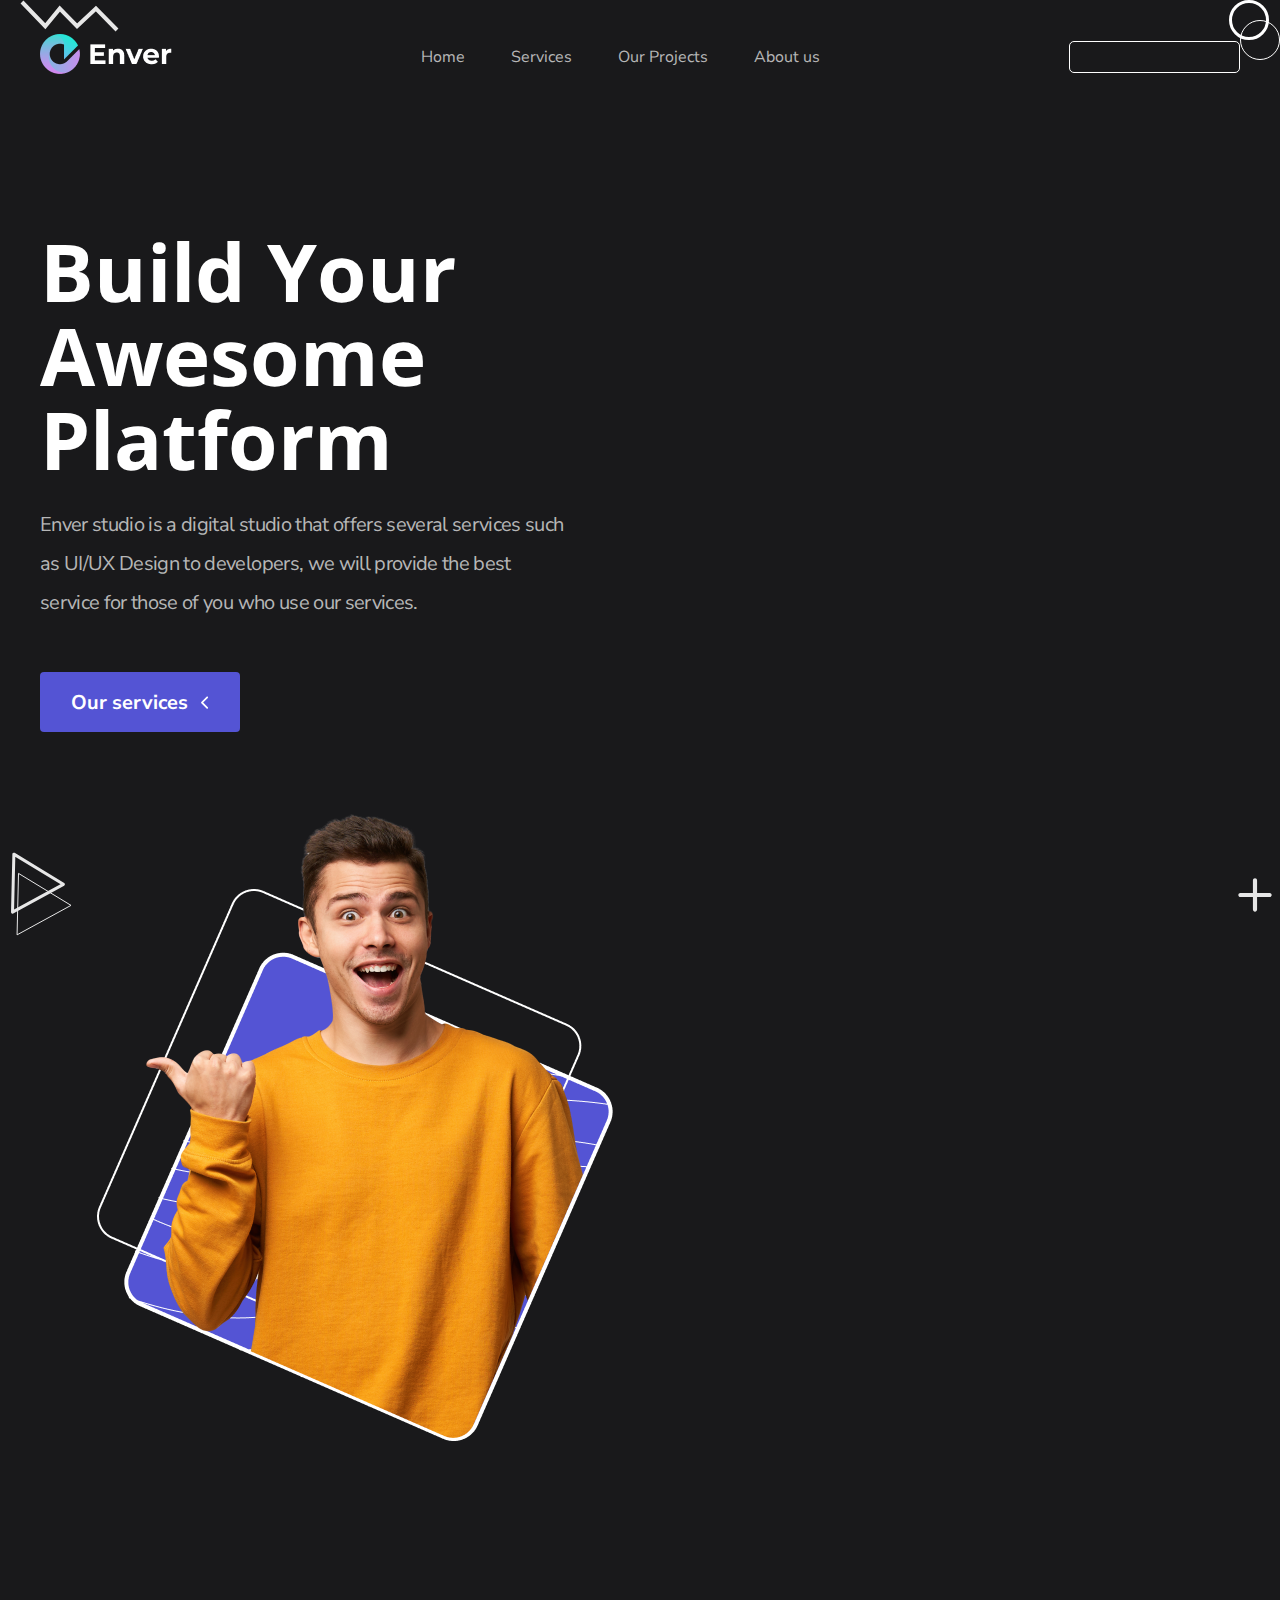
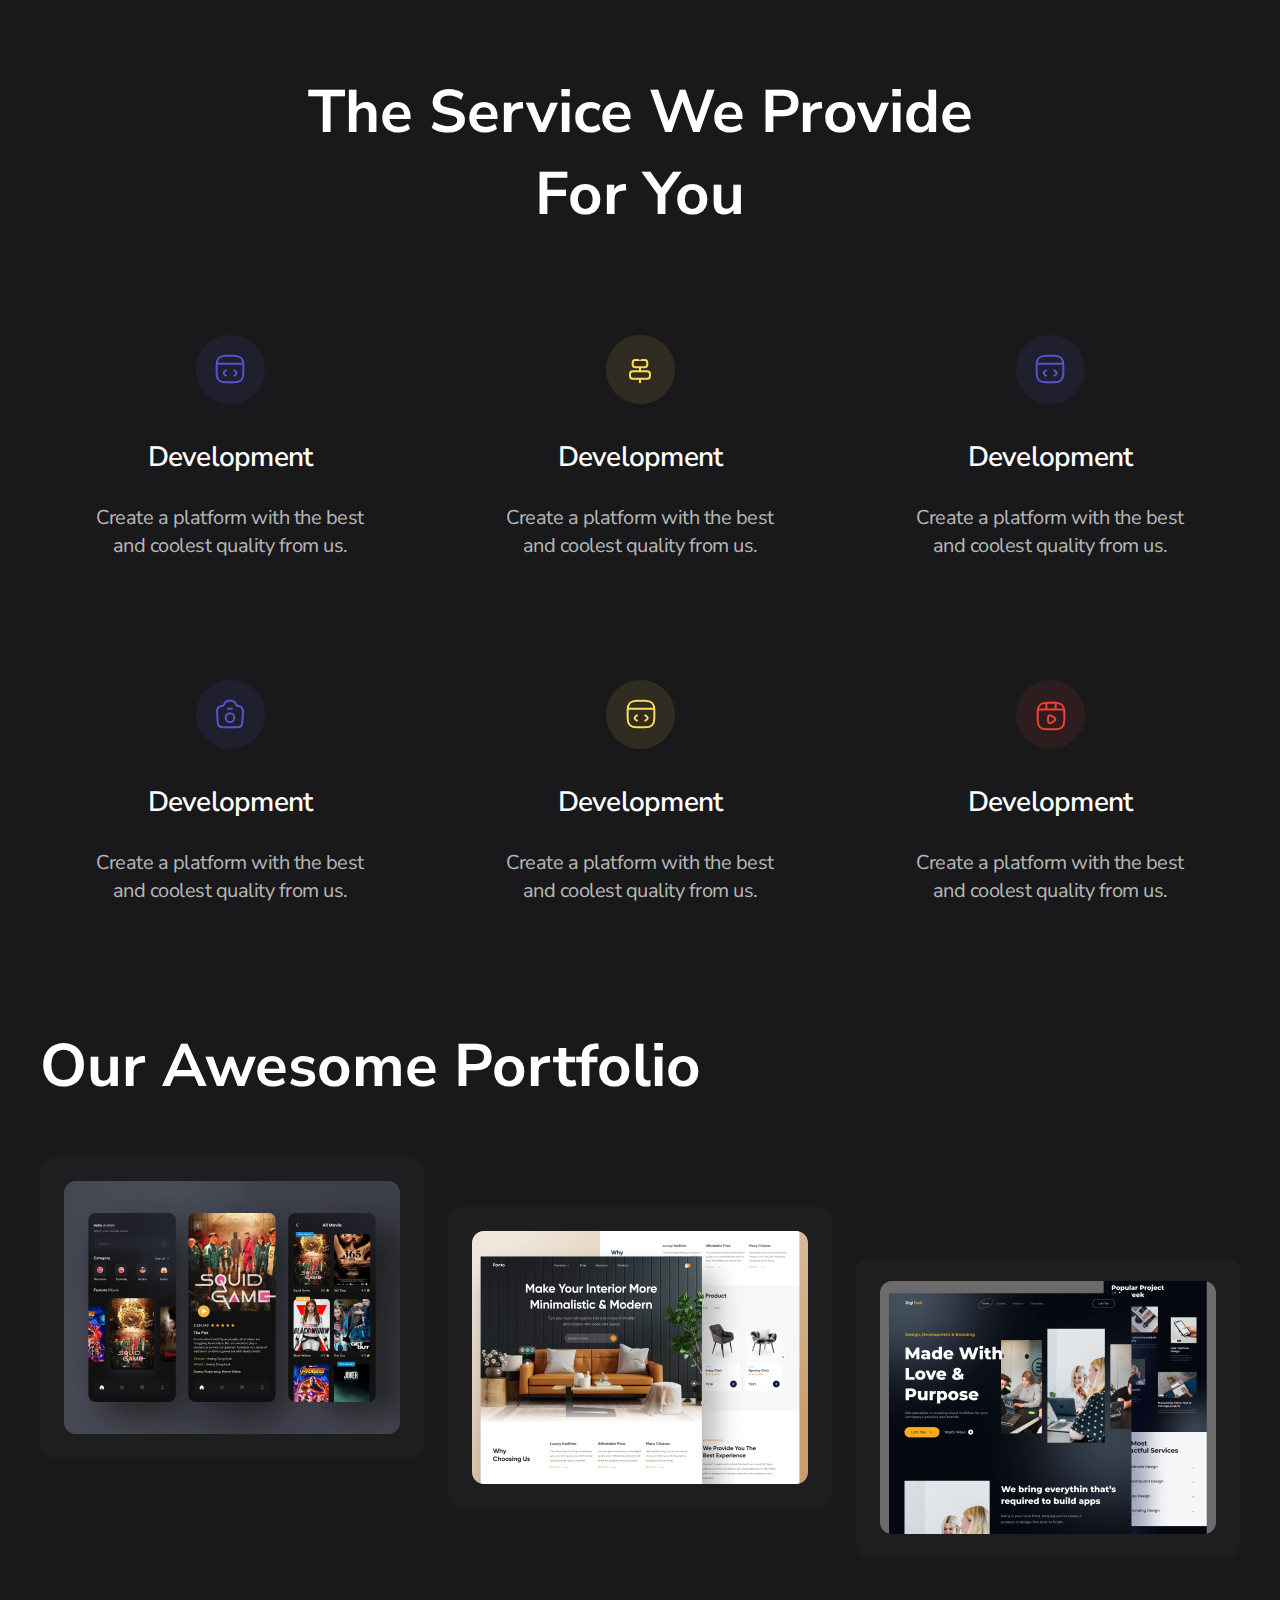
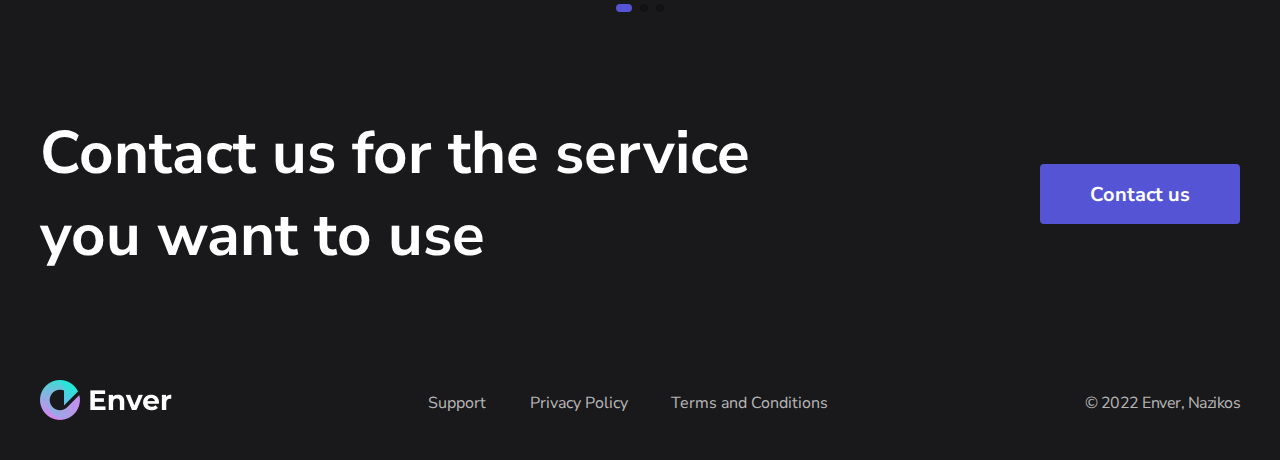
<file: index.html>
<!DOCTYPE html>
<html lang="en">
<head>
    <meta charset="UTF-8">
    <meta http-equiv="X-UA-Compatible" content="IE=edge" />
    <meta name="viewport" content="width=device-width, initial-scale=1.0" />
    <link rel="stylesheet" href="../css/variabbles.css"/>
    <link rel="stylesheet" href="../css/style.css"/>
    <title>Enver</title>
</head>
<body>
    <header>
        <div class="container">
            <nav class="navbar">
                <div class="logo">
                    <img src="../images/logo.png" alt="logo"/>
                </div>
                <ul class="navigation">
                    <li class="navigation__item">
                        <a href="#">Home</a>
                    </li>
                    <li class="navigation__item">
                        <a href="#">Services</a>
                    </li>
                    <li class="navigation__item">
                        <a href="#">Our Projects</a>
                    </li>
                    <li class="navigation__item">
                        <a href="#">About us</a>
                    </li> 
                </ul>
                <div class="search">
                    <input type="text" />
                </div>
            </nav>
        </div>
    </header>
    
   <section class="hero">
      <div class="container">
          <div class="wrapper">
              <div class="wrapper__left">
                  <h1>Build Your Awesome Platform</h1>
					<p>
							Enver studio is a digital studio that offers several services such
							as UI/UX Design to developers, we will provide the best service
							for those of you who use our services.
						</p>
                        <button class="action-btn">
                            Our services <img src="../images/arrow-left.svg" alt="Arrow icon" />
                        </button>
                    <div class="wrapper_right">
                        <img src="../images/header-image.png" alt="Header img" />
                        <img
                        class="right__icons"
                        id="vector-1"
                        src="../images/vector-1.svg"
                        alt=""
                        />
                        <img
                        class="right__icons"
                        id="vector-2"
                        src="../images/vector-2.svg"
                        alt=""
                        />
                        <img
                        class="right__icons"
                        id="vector-3"
                        src="../images/vector-3.svg"
                        alt=""
                        />
                        <img
                        class="right__icons"
                        id="vector-4"
                        src="../images/vector-4.svg"
                        alt=""
                        /> 
					</div>
				</div>
			</div>
		</section>

        <section class="services">
			<div class="container">
				<h2 class="section-title">The Service We Provide For You</h2>
				<div class="services-list">
					<div class="services-list__item">
						<img src="../images/development.svg" alt="" />
						<p class="item__title">Development</p>
						<p class="item__description">
							Create a platform with the best and coolest quality from us.
						</p>
					</div>
					<div class="services-list__item">
						<img src="../images/motion.svg" alt="" />
						<p class="item__title">Development</p>
						<p class="item__description">
							Create a platform with the best and coolest quality from us.
						</p>
					</div>
					<div class="services-list__item">
						<img src="../images/development.svg" alt="" />
						<p class="item__title">Development</p>
						<p class="item__description">
							Create a platform with the best and coolest quality from us.
						</p>
					</div>
					<div class="services-list__item">
						<img src="../images/photo.svg" alt="" />
						<p class="item__title">Development</p>
						<p class="item__description">
							Create a platform with the best and coolest quality from us.
						</p>
					</div>
					<div class="services-list__item">
						<img src="../images/graphic.svg" alt="" />
						<p class="item__title">Development</p>
						<p class="item__description">
							Create a platform with the best and coolest quality from us.
						</p>
					</div>
					<div class="services-list__item">
						<img src="../images/video.svg" alt="" />
						<p class="item__title">Development</p>
						<p class="item__description">
							Create a platform with the best and coolest quality from us.
						</p>
					</div>
				</div>
			</div>
		</section>

		<section class="portfolio">
			<div class="container">
				<h2 class="section-title">Our Awesome Portfolio</h2>
				<div class="portfolio-list">
					<div class="portfolio-list__item-first">
						<img src="../images/portfolio-first.png" alt="" />
					</div>
					<div class="portfolio-list__item-second">
						<img src="../images/portfolio-second.png" alt="" />
					</div>
					<div class="portfolio-list__item-third">
						<img src="../images/portfolio-third.png" alt="" />
					</div>
				</div>
				<div class="dots">
					<div class="dots__item_active"></div>
					<div class="dots__item"></div>
					<div class="dots__item"></div>
				</div>
			</div>
		</section>

		<section class="contact-us">
			<div class="container">
				<div class="wrapper">
					<h2 class="section-title">
						Contact us for the service you want to use
					</h2>
					<button class="action-btn">Contact us</button>
				</div>
			</div>
		</section>

		<footer>
			<div class="container">
				<div class="navbar">
					<div class="logo">
						<img src="../images/logo.png" alt="logo" />
					</div>
					<ul class="navigation">
						<li class="navigation__item">
							<a href="#">Support</a>
						</li>
						<li class="navigation__item">
							<a href="#">Privacy Policy</a>
						</li>
						<li class="navigation__item">
							<a href="#">Terms and Conditions</a>
						</li>
					</ul>
					<span class="site-data">© 2022 Enver, Nazikos</span>
				</div>
			</div>
		</footer>
	</body>
</html>
</file>
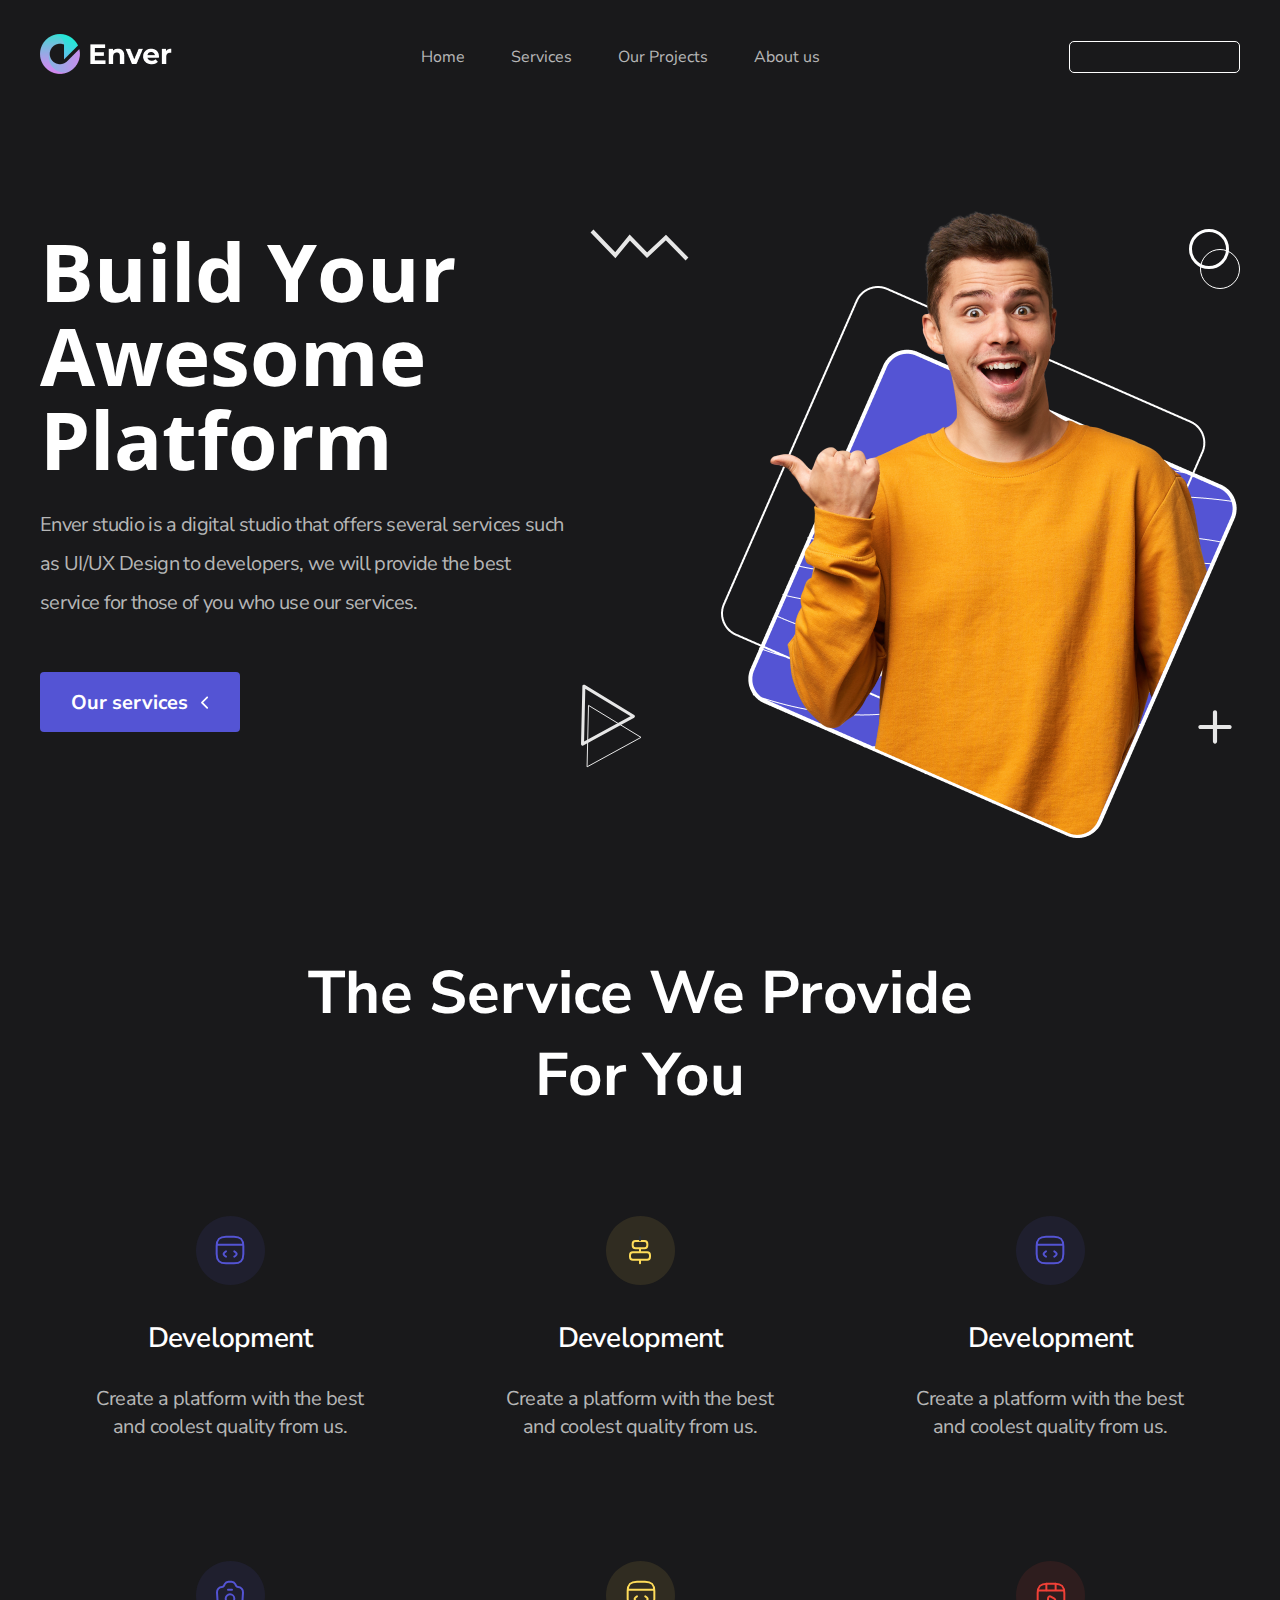
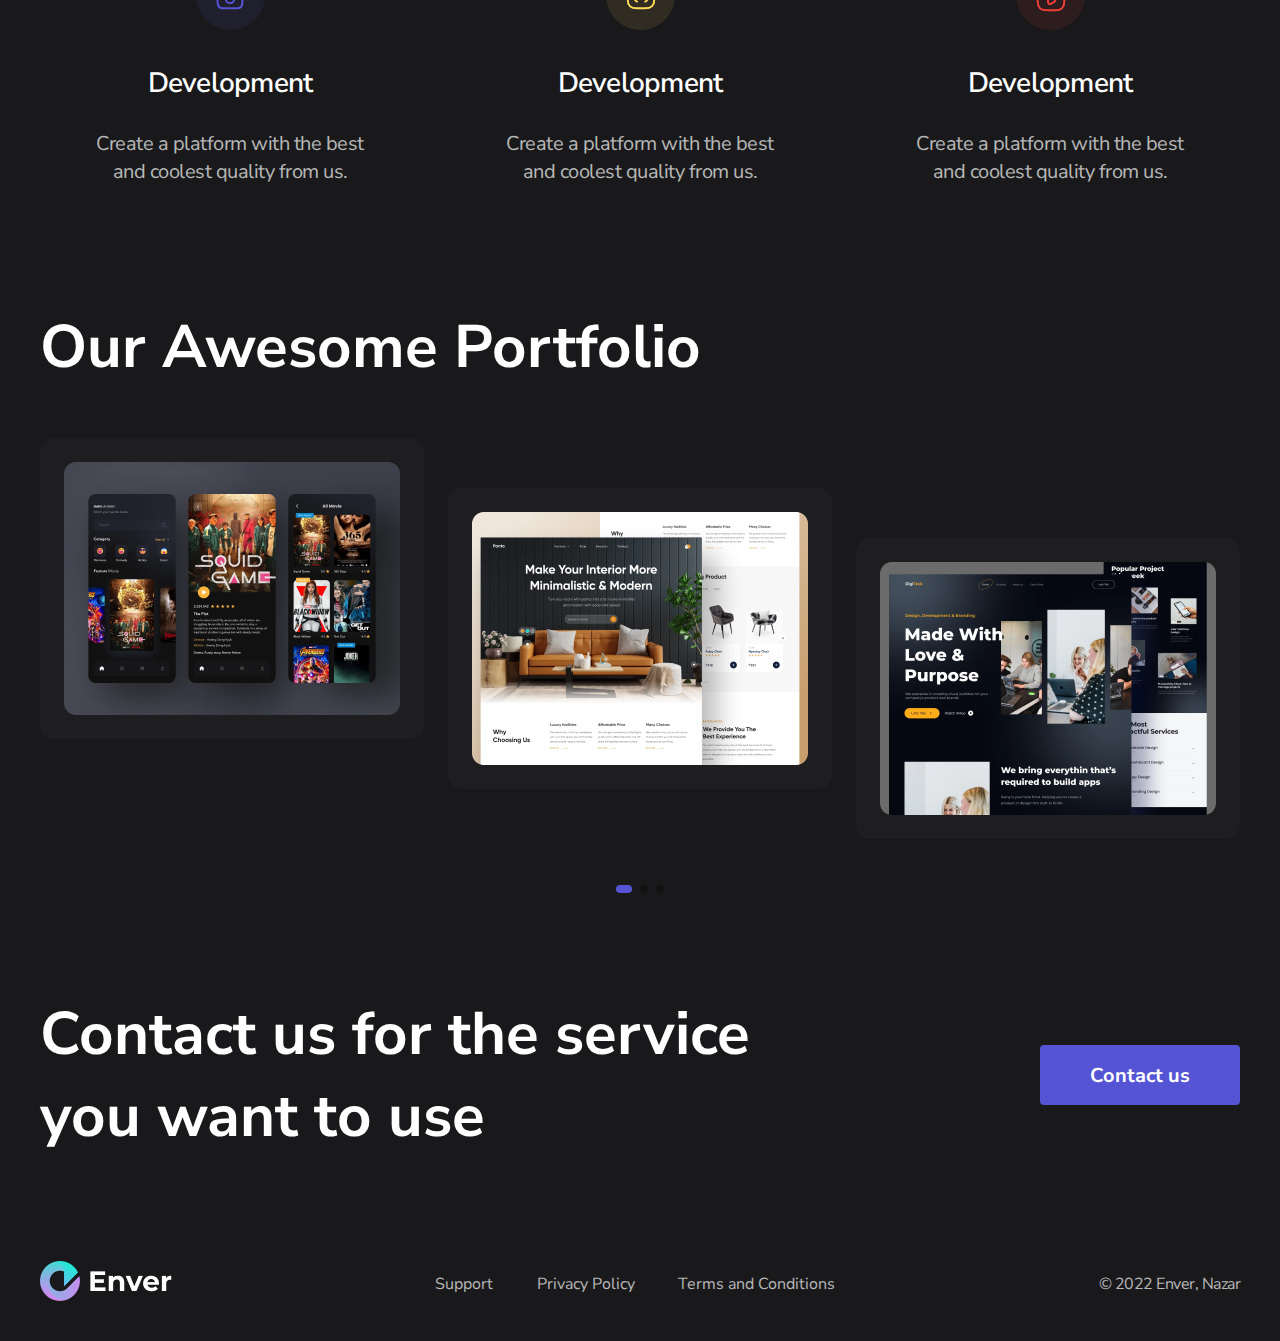
<file: css/index.html>
<!DOCTYPE html>
<html lang="en">
  <head>
    <meta charset="UTF-8" />
    <meta http-equiv="X-UA-Compatible" content="IE=edge" />
    <meta name="viewport" content="width=device-width, initial-scale=1.0" />
    <link rel="stylesheet" href="../css/variabbles.css" />
    <link rel="stylesheet" href="../css/style.css" />
    <title>Enver</title>
  </head>
  <body>
    <header>
      <div class="container">
        <nav class="navbar">
          <div class="logo">
            <img src="../images/logo.png" alt="logo" />
          </div>
          <ul class="navigation">
            <li class="navigation__item">
              <a href="#">Home</a>
            </li>
            <li class="navigation__item">
              <a href="#">Services</a>
            </li>
            <li class="navigation__item">
              <a href="#">Our Projects</a>
            </li>
            <li class="navigation__item">
              <a href="#">About us</a>
            </li>
          </ul>
          <div class="search">
            <input type="text" />
          </div>
          <div class="burger-menu">
            <img src="../images/burger-menu.svg" alt="burger-menu" />
          </div>
        </nav>
      </div>
    </header>

    <section class="hero">
      <div class="container">
        <div class="wrapper">
          <div class="wrapper__left">
            <h1>Build Your Awesome Platform</h1>
            <p>
              Enver studio is a digital studio that offers several services such
              as UI/UX Design to developers, we will provide the best service
              for those of you who use our services.
            </p>
            <button class="action-btn">
              Our services
              <img src="../images/arrow-left.svg" alt="Arrow icon" />
            </button>
          </div>
          <div class="wrapper__right">
            <img src="../images/header-image.png" alt="Header img" />
            <img
              class="right__icons"
              id="vector-1"
              src="../images/vector-1.svg"
              alt=""
            />
            <img
              class="right__icons"
              id="vector-2"
              src="../images/vector-2.svg"
              alt=""
            />
            <img
              class="right__icons"
              id="vector-3"
              src="../images/vector-3.svg"
              alt=""
            />
            <img
              class="right__icons"
              id="vector-4"
              src="../images/vector-4.svg"
              alt=""
            />
          </div>
        </div>
      </div>
    </section>

    <section class="services">
      <div class="container">
        <h2 class="section-title">The Service We Provide For You</h2>
        <div class="services-list">
          <div class="services-list__item">
            <img src="../images/development.svg" alt="" />
            <p class="item__title">Development</p>
            <p class="item__description">
              Create a platform with the best and coolest quality from us.
            </p>
          </div>
          <div class="services-list__item">
            <img src="../images/motion.svg" alt="" />
            <p class="item__title">Development</p>
            <p class="item__description">
              Create a platform with the best and coolest quality from us.
            </p>
          </div>
          <div class="services-list__item">
            <img src="../images/development.svg" alt="" />
            <p class="item__title">Development</p>
            <p class="item__description">
              Create a platform with the best and coolest quality from us.
            </p>
          </div>
          <div class="services-list__item">
            <img src="../images/photo.svg" alt="" />
            <p class="item__title">Development</p>
            <p class="item__description">
              Create a platform with the best and coolest quality from us.
            </p>
          </div>
          <div class="services-list__item">
            <img src="../images/graphic.svg" alt="" />
            <p class="item__title">Development</p>
            <p class="item__description">
              Create a platform with the best and coolest quality from us.
            </p>
          </div>
          <div class="services-list__item">
            <img src="../images/video.svg" alt="" />
            <p class="item__title">Development</p>
            <p class="item__description">
              Create a platform with the best and coolest quality from us.
            </p>
          </div>
        </div>
      </div>
    </section>

    <section class="portfolio">
      <div class="container">
        <h2 class="section-title">Our Awesome Portfolio</h2>
        <div class="portfolio-list">
          <div class="portfolio-list__item-first">
            <img src="../images/portfolio-first.png" alt="" />
          </div>
          <div class="portfolio-list__item-second">
            <img src="../images/portfolio-second.png" alt="" />
          </div>
          <div class="portfolio-list__item-third">
            <img src="../images/portfolio-third.png" alt="" />
          </div>
        </div>
        <div class="dots">
          <div class="dots__item_active"></div>
          <div class="dots__item"></div>
          <div class="dots__item"></div>
        </div>

        <div class="arrows">
          <div class="arrow">
            <img src="../images/arrow-left.svg" alt="" />
          </div>
          <div class="arrow arrow_active">
            <img src="../images/arrow-right.svg" alt="" />
          </div>
        </div>
      </div>
    </section>

    <section class="contact-us">
      <div class="container">
        <div class="wrapper">
          <h2 class="section-title">
            Contact us for the service you want to use
          </h2>
          <button class="action-btn">Contact us</button>
        </div>
      </div>
    </section>

    <footer>
      <div class="container">
        <div class="navbar">
          <div class="logo">
            <img src="../images/logo.png" alt="logo" />
          </div>
          <ul class="navigation">
            <li class="navigation__item">
              <a href="#">Support</a>
            </li>
            <li class="navigation__item">
              <a href="#">Privacy Policy</a>
            </li>
            <li class="navigation__item">
              <a href="#">Terms and Conditions</a>
            </li>
          </ul>
          <span class="site-data">© 2022 Enver, Nazar</span>
        </div>
      </div>
    </footer>
  </body>
</html>
</file>
<file: css/variabbles.css>
:root {
  /* Font family */
  --main-family: "Nunito Sans", sans-serif;
  --headers-family: "Open Sans", sans-serif;

  /* Font Size */
  --main-size: 20px;
  --nav-size: 16px;
  --section-title-size: 60px;
  --service-title-size: 28px;

  /* Colors */
  --main-color: #ffffff;
  --secondary-color: #ffffffb2;
  --primary-color: #5454d4;

  --container-width: 1200px;
}

@media all and (max-width: 500px) {
  :root {
    --main-size: 16px;
    --section-title-size: 36px;
    --service-title-size: 24px;
  }
}
</file>
<file: css/style.css>
@import url("https://fonts.googleapis.com/css2?family=Nunito+Sans:wght@400;600;700&family=Open+Sans:wght@700&display=swap");

body {
  background-color: #19191b;
  color: var(--main-color);
  font-family: var(--main-family);
}
.container {
  max-width: var(--container-width);
  margin: 0 auto;
}

.navbar {
  display: flex;
  justify-content: space-between;
  align-items: center;
  margin-top: 30px;
}
.navigation {
  display: flex;
  justify-content: space-between;
  list-style-type: none;
  padding: 0;
  width: 400px;
}

.navigation__item a {
  color: var(--secondary-color);
  font-size: var(--nav-size);
  text-decoration: none;
}

.navigation__item a:hover {
  color: var(--primary-color);
}

.search input {
  background: transparent;
  border-radius: 5px;
  border: 1px solid var(--main-color);
  width: 165px;
  height: 28px;
  color: var(--main-color);
}
.burger-menu {
  display: none;
}

.hero .wrapper {
  margin-top: 145px;
  display: flex;
}
.wrapper__left {
  max-width: 530px;
}
h1 {
  font-size: 80px;
  font-family: var(--headers-family);
  margin: 0;
  line-height: 84px;
}
.wrapper__left p {
  font-size: var(--main-size);
  color: var(--secondary-color);
  line-height: 39px;
  letter-spacing: -0.66px;
  margin-top: 24px;
}
.action-btn {
  background-color: var(--primary-color);
  color: var(--main-color);
  font-family: var(--main-family);
  font-size: var(--main-size);
  font-weight: 700;
  border: none;
  border-radius: 4px;
  cursor: pointer;
  width: 200px;
  height: 60px;
}
.wrapper__left .action-btn {
  margin-top: 30px;
}

.wrapper__left .action-btn img {
  margin-left: 8px;
}

.wrapper__right {
  position: relative;
  width: 100%;
}
.wrapper__right img:first-child {
  position: absolute;
  top: -100px;
  right: -80px;
}

.right__icons {
  position: absolute;
}

#vector-1 {
  left: 20px;
  top: 0;
}
#vector-2 {
  right: 0;
  top: 0;
}
#vector-3 {
  bottom: -55px;
  left: -20px;
}
#vector-4 {
  bottom: -20px;
  right: 0;
}

.services {
  margin-top: 220px;
}
.section-title {
  font-size: var(--section-title-size);
  margin: 0;
}
.services .section-title {
  max-width: 700px;
  text-align: center;
  margin: 0 auto;
}
.services-list {
  display: flex;
  justify-content: space-between;
  flex-wrap: wrap;
  row-gap: 100px;
  margin-top: 100px;
}
.services-list__item {
  max-width: 300px;
  text-align: center;
  margin: 0 40px;
}
.item__title {
  font-size: var(--service-title-size);
  font-weight: 600;
  line-height: 38px;
  letter-spacing: -0.75px;
}
.item__description {
  font-size: var(--main-size);
  color: var(--secondary-color);
  line-height: 28px;
  letter-spacing: -0.5px;
}

.portfolio {
  margin-top: 100px;
}

.portfolio-list {
  display: flex;
  column-gap: 24px;
  margin-top: 50px;
  flex-wrap: wrap;
}
.portfolio-list__item-second {
  margin-top: 50px;
}

.portfolio-list__item-third {
  margin-top: 100px;
}

.dots {
  display: flex;
  justify-content: center;
  column-gap: 8px;
  margin-top: 40px;
}

.dots__item {
  width: 8px;
  height: 8px;
  background-color: #121213;
  border-radius: 50%;
  cursor: pointer;
}
.dots__item_active {
  width: 16px;
  height: 8px;
  background-color: var(--primary-color);
  border-radius: 10px;
  cursor: pointer;
}
.arrows {
  display: none;
  justify-content: center;
  column-gap: 12px;
}

.arrow {
  width: 38px;
  height: 38px;
  border-radius: 50%;
  display: flex;
  justify-content: center;
  align-items: center;
  background-color: #ffffff33;
}

.arrow_active {
  background-color: var(--primary-color);
}

.contact-us {
  margin-top: 100px;
}

.contact-us .section-title {
  max-width: 800px;
}

.contact-us .wrapper {
  display: flex;
  justify-content: space-between;
  align-items: center;
  column-gap: 20px;
}

footer {
  margin: 100px 0 30px;
}
.site-data {
  color: var(--secondary-color);
  letter-spacing: -0.5px;
}
@media all and (max-width: 1200px) {
  .wrapper__right img:first-child {
    width: 100%;
    position: initial;
  }
  .container {
    max-width: 100%;
    padding: 0 25px;
  }
  .services-list {
    justify-content: space-evenly;
  }
  .portfolio-list {
    justify-content: center;
  }
  .portfolio-list__item-third {
    display: none;
  }
}

@media all and (max-width: 980px) {
  .hero .wrapper {
    display: block;
  }
  .wrapper__right {
    margin-top: 60px;
  }
}

@media all and (max-width: 768px) {
  header .navigation,
  .search {
    display: none;
  }
  .burger-menu {
    display: block;
  }
  .portfolio-list__item-second {
    display: none;
  }
  .portfolio-list__item-first,
  .portfolio-list__item-first img {
    width: 100%;
  }
  .dots {
    display: none;
  }
  .arrows {
    display: flex;
    margin-top: 50px;
  }
  .contact-us .wrapper {
    display: block;
  }
  footer .navbar {
    flex-direction: column;
    text-align: center;
    row-gap: 40px;
  }
  footer .navigation {
    flex-direction: column;
    row-gap: 40px;
  }
}

@media all and (max-width: 500px) {
  h1 {
    font-size: 42px;
  }
  .hero .wrapper {
    margin-top: 70px;
  }
  .navigation {
    width: auto;
  }
}
</file>
